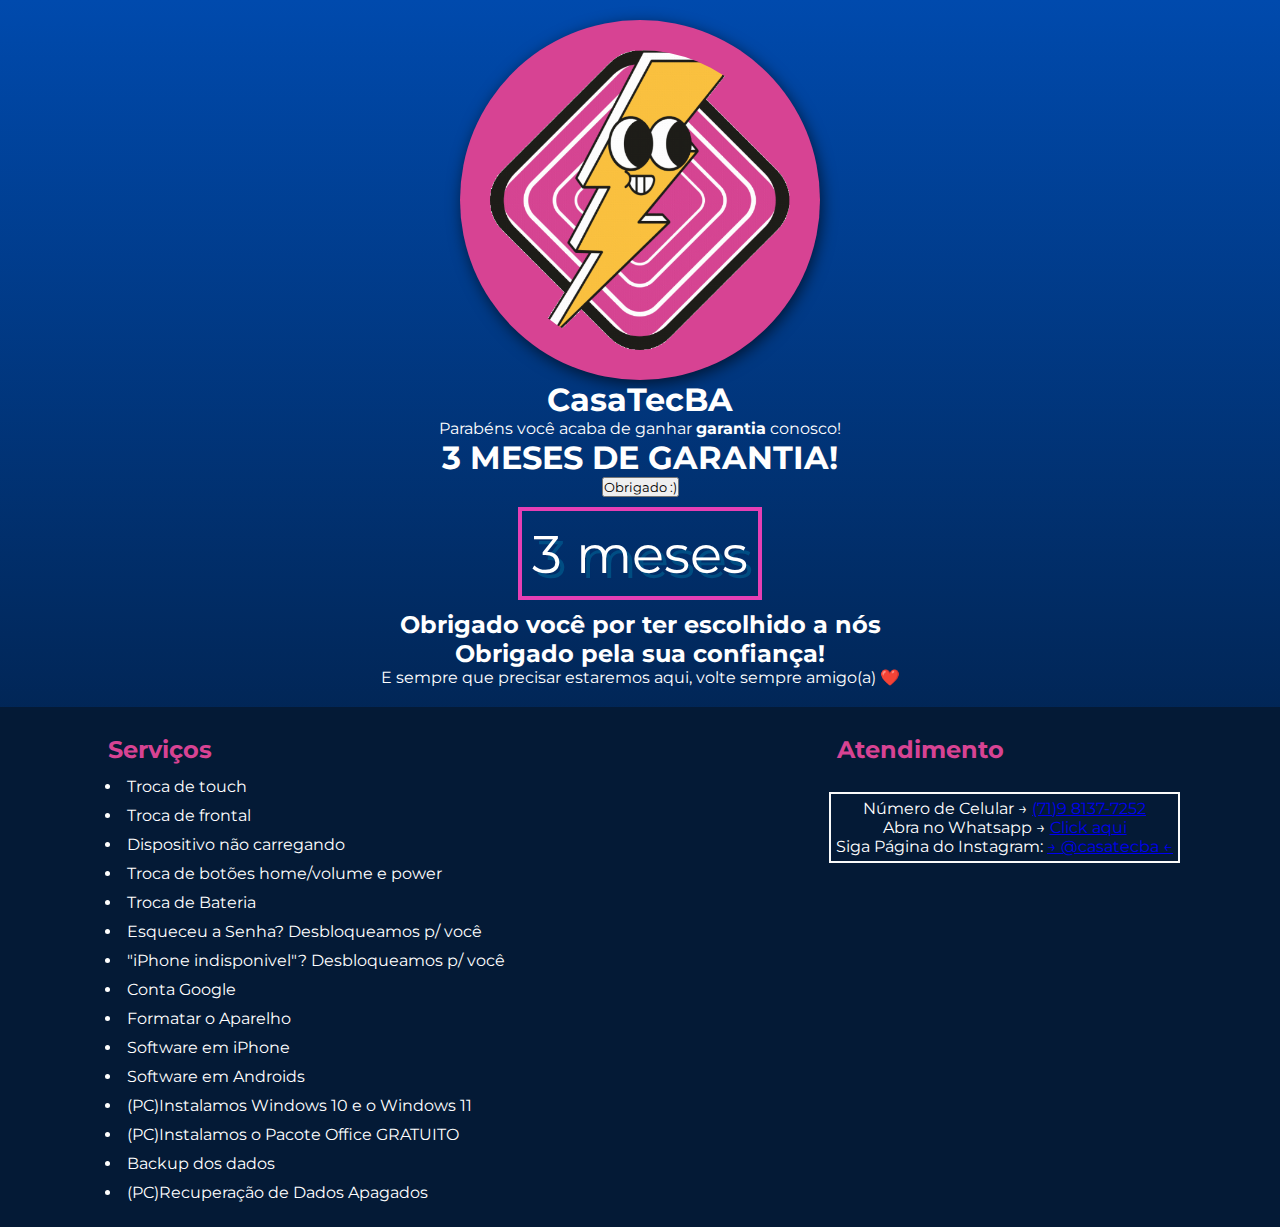
<file: index.html>
<!DOCTYPE html>
<html lang="pt-br">
<head>
    <meta charset="UTF-8">
    <meta http-equiv="X-UA-Compatible" content="IE=edge">
    <meta name="viewport" content="width=device-width, initial-scale=1.0">
    <link rel="shortcut icon" href="assets/Casatecba - logo.png" type="image/x-icon">
    <link rel="stylesheet" href="style.css">
    <title>Você ganhou GARANTIA!!!</title>
    <script src="script.js"></script>
</head>
<body>
    <main>
    <img id="logo" src="assets/Casatecba - logo.png" alt="logo da casatecba, um relampago com olhos e bocas dentro de um losangulo rosa">
    <h1>CasaTecBA</h1>
    <p>Parabéns você acaba de ganhar <strong>garantia</strong> conosco!</p>
    <h1>3 MESES DE GARANTIA!</h1>
    <input type="button" value="Obrigado :)">
    <div id="timer" onclick="trocaDisplay()"></div>
    <h2>Obrigado você por ter escolhido a nós<br>Obrigado pela sua confiança!</h2>
    <p>E sempre que precisar estaremos aqui, volte sempre amigo(a) ❤️</p>
    </main>
    <footer>
        <div id="servicos">
            <h2>Serviços</h2>
            <ul>
                <li>Troca de touch</li>
                <li>Troca de frontal</li>
                <li>Dispositivo não carregando</li>
                <li>Troca de botões home/volume e power</li>
                <li>Troca de Bateria</li>
                <li>Esqueceu a Senha? Desbloqueamos p/ você</li>
                <li>"iPhone indisponivel"? Desbloqueamos p/ você</li>
                <li>Conta Google</li>
                <li>Formatar o Aparelho</li>
                <li>Software em iPhone</li>
                <li>Software em Androids</li>
                <li>(PC)Instalamos Windows 10 e o Windows 11</li>
                <li>(PC)Instalamos o Pacote Office GRATUITO</li>
                <li>Backup dos dados</li>
                <li>(PC)Recuperação de Dados Apagados</li>
            </ul>
        </div>
        <div id="atendimento">
            <h2>Atendimento</h2>
            <p>Número de Celular → <a href="tel:+5571981377252">(71)9 8137-7252</a><br>
                Abra no Whatsapp → <a target="_blank" href="wa.me/5571981377252">Click aqui</a><br>
            Siga Página do Instagram: <a target="_blank" href="https://www.instagram.com/casatecba/">→ @casatecba ←</a></p>
        </div>
        
    </footer>
</body>
</html>
</file>
<file: style.css>
@import url('https://fonts.googleapis.com/css2?family=Montserrat:wght@800&display=swap');



* {
    margin: 0;
    padding: 0;
    font-family: 'Montserrat', Helvetica, sans-serif;
}

body{
    background-image: linear-gradient(#004aad, #020c18);
}

header {
    display: flex;
    flex-direction: column;
    justify-content: center;
    align-items: center;
    color: #fafafa;
    margin-top: 50px;
    gap: 15px;
}

main{
    display: flex;
    flex-direction: column;
    align-items: center;
    text-align: center;
    padding: 20px 20px;
    color: #ffffff;
}

#logo{
    width: 300px;
    background-color: #D74393;
    box-shadow: 2px 4px 15px rgba(0, 0, 0, 0.603);
    padding: 30px;
    border-radius: 100rem;
}

p {
    text-align: center;
}

.botao {
    display: flex;
    justify-content: center;
    align-items: center;
    color:#020c18;
    text-decoration: none;
    width: 25rem;
    height: 5rem;
    font-size: 32pt;
    margin: 20px;
    background-image: radial-gradient(#D74393,#e72163);
    border-radius: 40px;
    border: 0;
    box-shadow: -5px 8px #11111176;
}

.botao:hover, .botao:active {
    cursor: pointer;
    color: #fafafa;
    background-image: radial-gradient(#e72163, #b2397a);
    border: 0;
}


#timer {
    border: 4px solid #e63fb4;
    font-size: 40pt;
    padding: 10px;
    margin: 10px;
    text-shadow: 5px 5px #00e1ff2d;
}

footer{
    display: flex;
    width: auto;
    flex-direction: row;
    flex-wrap: nowrap;
    background-color: #041a36;
    color: #ffffff;
    justify-content: space-between;
    
    padding: 20px 100px;
    flex-wrap: wrap;
}

footer h2 {
    padding: 8px;
    color: #D74393;
}

footer li {
    padding: 5px;
    list-style: inside;
}

footer li:hover {
    color:aqua;
    cursor: pointer;
}

footer p {
    border: 2px solid #fafafa;
    padding: 5px;
}

#atendimento {
    display: flex;
    flex-direction: column;
    gap: 20px;
}

label {
    display: flex;
    align-items: center;
    gap: 10px;
}

label a {
    display: flex;
    align-items: center;
    gap: 5px;
    color: #e72163;
    text-decoration: underline;
}

.icons {
    width: 2rem;
    border-radius: 10px;
}

.blue {
    color: #5bffd6;
}

.rose {
    color:#e72163;
}

.big {
    font-size: 2rem;
}

.descricao {
    text-align: justify;
    padding: 20px 100px;
}

@media screen and (max-width: 470px) and (min-width: 325px) {
    
    #logo {
        width: 50vw;
        padding: 20px 10px 10px 10px;
    }

    .big {
        font-size: 1.8rem;
    }
    
    .botao {
        width: 80vw;
        height: 10vh;
        font-size: 6vh;
    }

    .descricao {
        padding: 20px;
    }

    footer {
        justify-content: center;
        padding: 10px 40px;
    }

    footer h2 {
        text-align: center;
    }

    #atendimento {
        margin-bottom: 50px;

    }

    #atendimento label {
        flex-wrap: wrap;
        flex-direction: column;
        
    }

}
</file>
